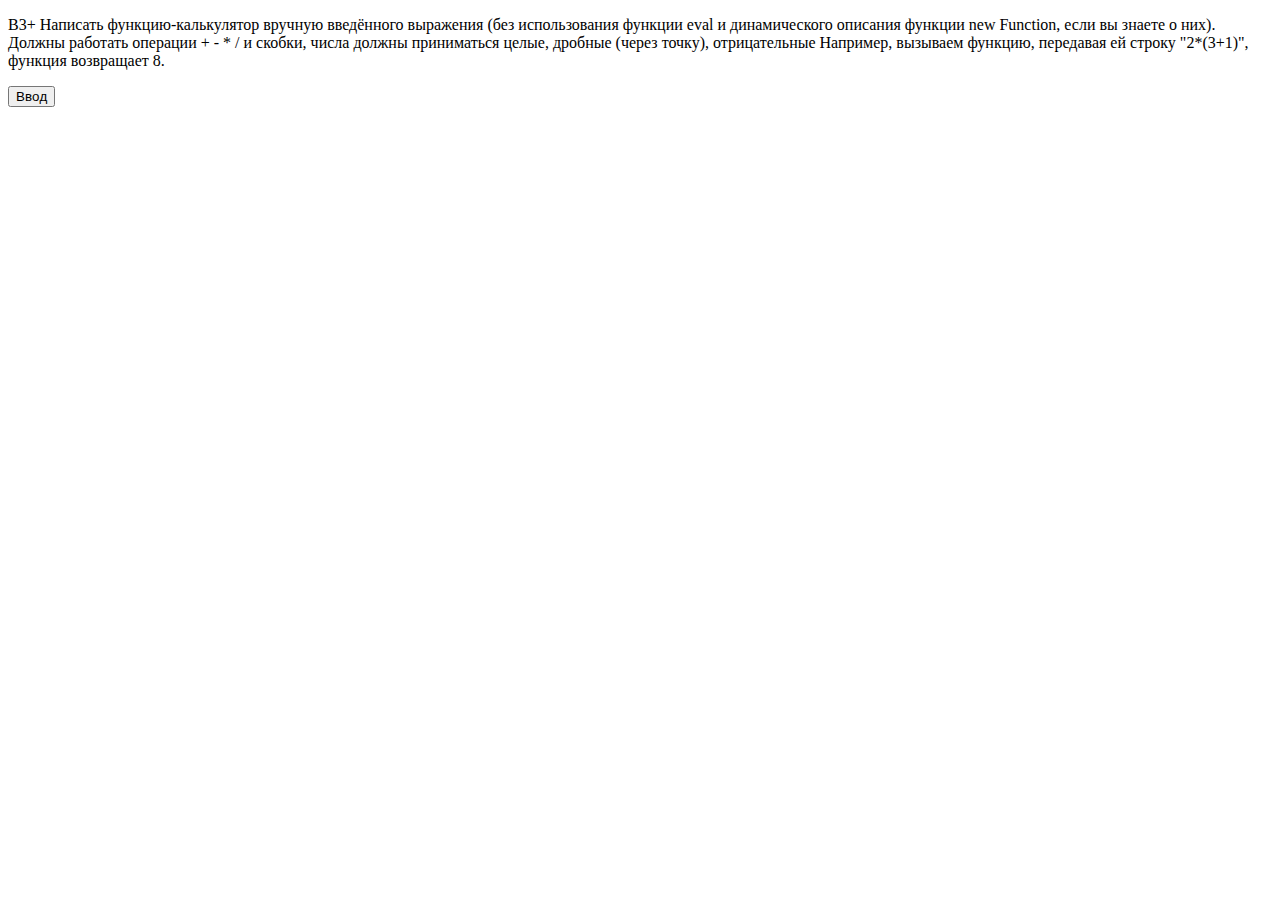
<file: Calculator/index.html>
<!DOCTYPE html>
<html>
    <head>
        <title>Homework_calculator</title>
    </head>
    <body>
       <p>B3+
        Написать функцию-калькулятор вручную введённого выражения (без использования функции eval и динамического описания функции new Function, если вы знаете о них).
        Должны работать операции + - * / и скобки, числа должны приниматься целые, дробные (через точку), отрицательные
        Например, вызываем функцию, передавая ей строку "2*(3+1)", функция возвращает 8.
        </p>
        <script type="text/javascript" src="calculator.js"></script>
        <form name="possible_actions">
            <input type="button" value="Ввoд" onclick="readInput()">    
        </form>
        <script>
         function readInput(){
            var str = prompt("Введите выражение, которое хотите вычислить:","");
            // разбиваем строку на массив из операторов и операндов
            var arr = [];
            for (var i = 0, k = -1; i < str.length; i++) {
	            if (str[i] == '+' ||
		            str[i] == '-' ||
        		    str[i] == '*' ||
            		str[i] == '/' ||
	            	str[i] == ')' ||
		            str[i] == '(') {
                        if (k + 1 !== i) 
                            arr.push(str.slice(k + 1, i));
    		            arr.push(str[i]);
	    	            k = i;
                        } else if (i == str.length - 1) 
                    arr.push(str.slice(k + 1, str.length)); // добавляем в массив последний операнд
            }
            var result = calculate(arr); 
            alert("Результат равен: " + result);
           // console.log(result);
        }
        </script>
    </body>
</html>
</file>
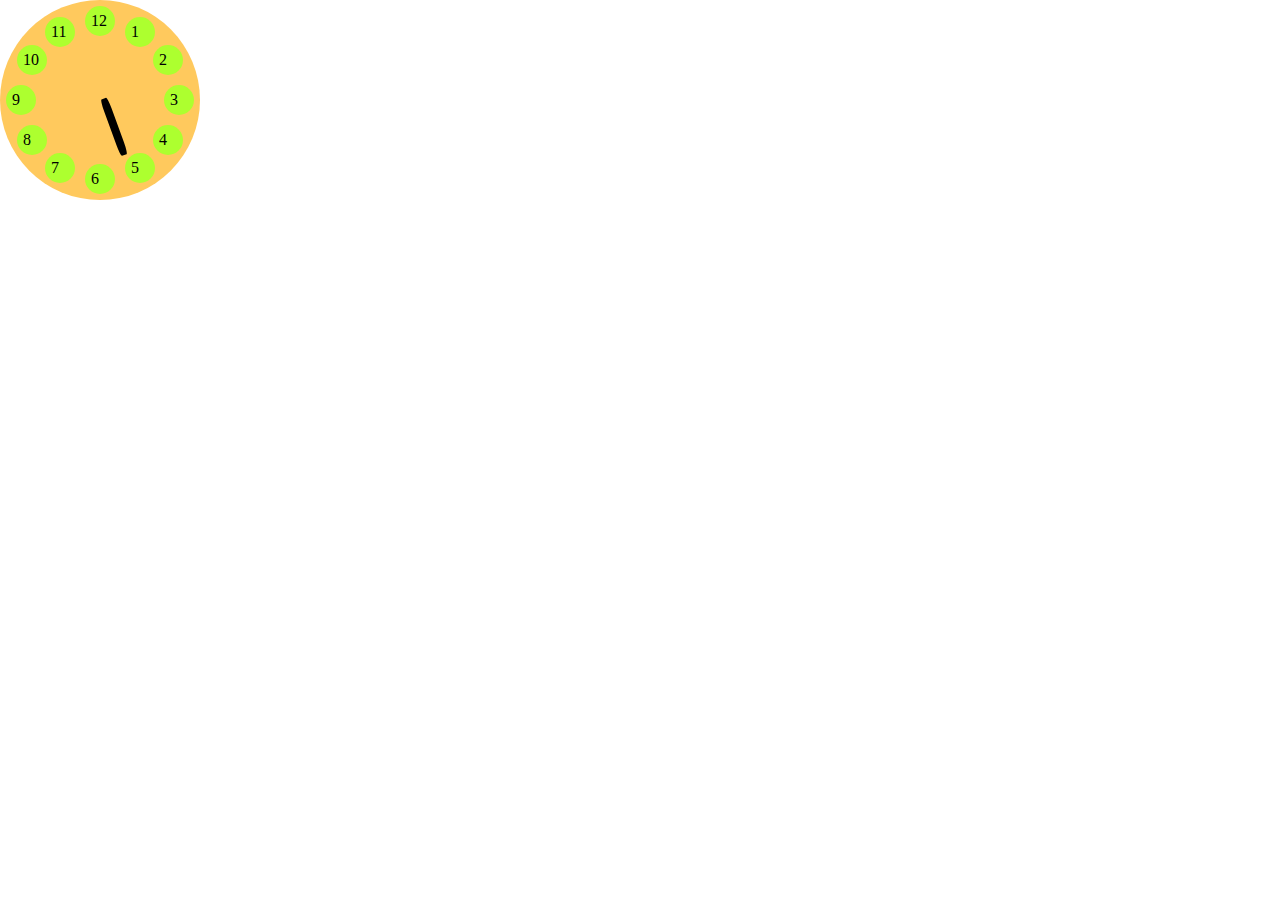
<file: CLOCK_DOM/index.html>
<!DOCTYPE html>
<head>
    <title>CLOCK_DOM</title>
    <link rel='stylesheet' type='text/css' href=clock.css>
</head>
<body>
    <div id="orange">
            <div id="hour_hand"></div>
         <!--   <div class="green">
                <p class="hours">12</p>  -->
            </div>
    </div>
    <script type='text/javascript' src=clock.js></script>
</body>
</file>
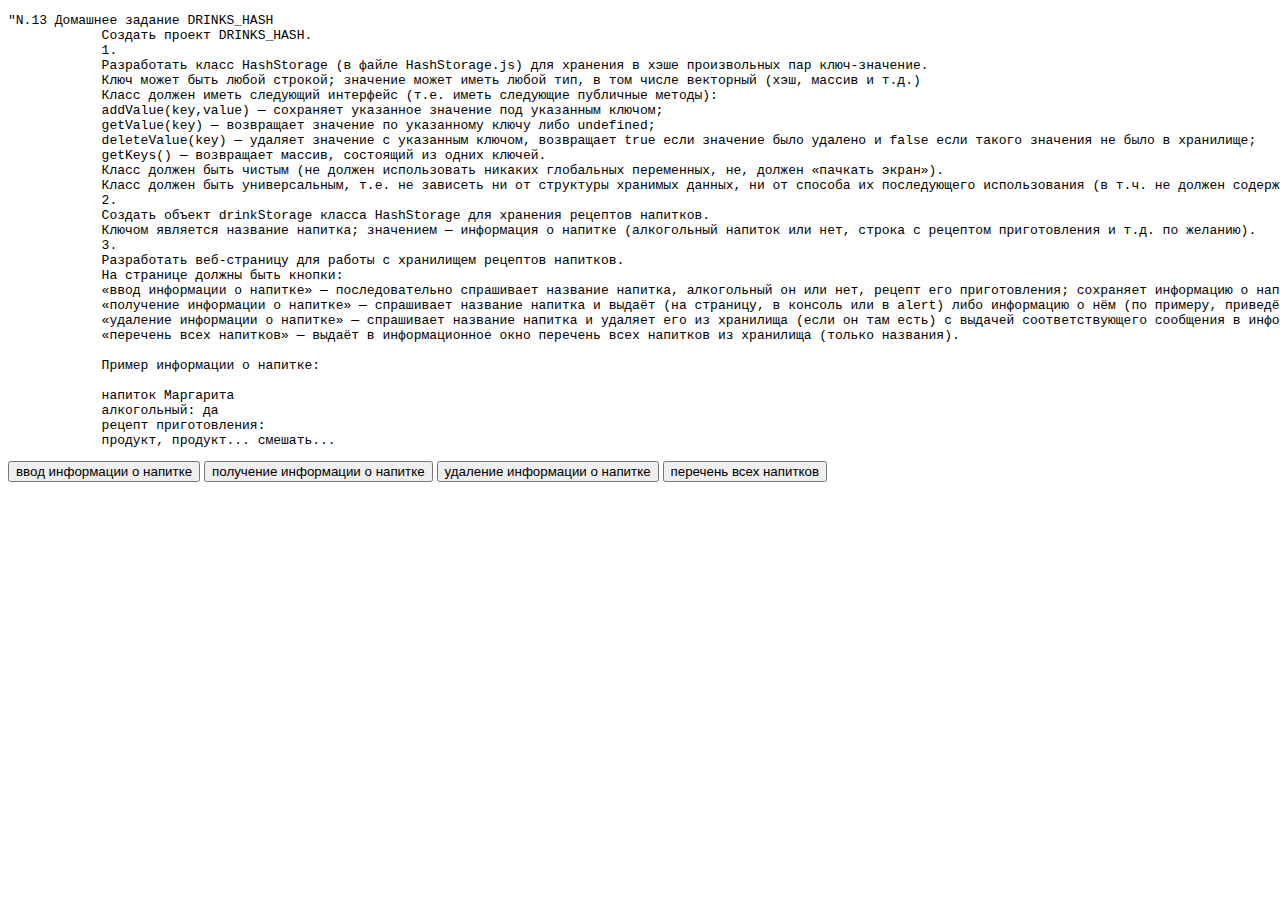
<file: DRINKS_HASH/index.html>
<!DOCTYPE html>
<html>
    <head>
        <title>DRINKS_HASH</title>
    </head>
    <body>
        <xmp>"N.13 Домашнее задание DRINKS_HASH
            Создать проект DRINKS_HASH.
            1.
            Разработать класс HashStorage (в файле HashStorage.js) для хранения в хэше произвольных пар ключ-значение.
            Ключ может быть любой строкой; значение может иметь любой тип, в том числе векторный (хэш, массив и т.д.)
            Класс должен иметь следующий интерфейс (т.е. иметь следующие публичные методы):
            addValue(key,value) — сохраняет указанное значение под указанным ключом;
            getValue(key) — возвращает значение по указанному ключу либо undefined;
            deleteValue(key) — удаляет значение с указанным ключом, возвращает true если значение было удалено и false если такого значения не было в хранилище;
            getKeys() — возвращает массив, состоящий из одних ключей.
            Класс должен быть чистым (не должен использовать никаких глобальных переменных, не, должен «пачкать экран»). 
            Класс должен быть универсальным, т.е. не зависеть ни от структуры хранимых данных, ни от способа их последующего использования (в т.ч. не должен содержать никаких ссылок на DOM, т.к. может использоваться и вообще без веб-страницы).
            2.
            Создать объект drinkStorage класса HashStorage для хранения рецептов напитков.
            Ключом является название напитка; значением — информация о напитке (алкогольный напиток или нет, строка с рецептом приготовления и т.д. по желанию).
            3.
            Разработать веб-страницу для работы с хранилищем рецептов напитков.
            На странице должны быть кнопки:
            «ввод информации о напитке» — последовательно спрашивает название напитка, алкогольный он или нет, рецепт его приготовления; сохраняет информацию о напитке в хранилище.
            «получение информации о напитке» — спрашивает название напитка и выдаёт (на страницу, в консоль или в alert) либо информацию о нём (по примеру, приведённому ниже), либо сообщение об отсутствии такого напитка в хранилище.
            «удаление информации о напитке» — спрашивает название напитка и удаляет его из хранилища (если он там есть) с выдачей соответствующего сообщения в информационное окно.
            «перечень всех напитков» — выдаёт в информационное окно перечень всех напитков из хранилища (только названия).
            
            Пример информации о напитке:
            
            напиток Маргарита
            алкогольный: да
            рецепт приготовления:
            продукт, продукт... смешать...</xmp>
        <script type="text/javascript" src="HashStorage.js"></script>
        <form name="possible_actions">
            <input type="button" value="ввод информации о напитке" onclick="enterDrinkInfo()">
            <input type="button" value="получение информации о напитке" onclick="showDrinkInfo()">
            <input type="button" value="удаление информации о напитке" onclick="deleteDrinkInfo()">
            <input type="button" value="перечень всех напитков" onclick="showAllDrinks()">
          </form>
        <script>
            function enterDrinkInfo(){
                var drinkName = prompt("Укажите название напитка:","");
                if (drinkName in drinkStorage.storage){
                    alert("Указанный Вами напиток уже существует");  
                    drinkName = null;
                    console.log (drinkName)
                }
                if (drinkName){ 
                    var isAlcoholic = confirm("Является ли напиток алкогольным? Если \"да\" - нажмите \"OK\", если \"нет\" - нажмите \"Отмена\".","");
                    var drinkRecipe = prompt("Введите рецепт приготовления напитка:","");    
                    if  (drinkRecipe === null)
                        drinkRecipe = "нет информации";
                drinkStorage.addValue(drinkName, [isAlcoholic, drinkRecipe]);   
                }             
            }
            function showDrinkInfo(){
                var drinkName = prompt("Укажите название напитка:","");
                if (drinkStorage.getValue (drinkName) == undefined)
                    alert ("Нет информации о таком напитке")
                    else {
                        alert ("напиток: " + drinkName + 
                        "\nалкогольный: " + drinkStorage.getValue(drinkName)[0] + 
                        "\nрецепт приготовления: " + drinkStorage.getValue(drinkName)[1]);
                    }    
            }
            function deleteDrinkInfo(){
                var drinkName = prompt("Укажите название напитка, информацию о котором вы хотите удалить:","");
                if (drinkStorage.deleteValue(drinkName) == true){
                    alert ("Удаление выполнено успешно");
                }    
                else   
                    alert ("Нет информации о данном напитке");  
            }
        
            function showAllDrinks(){
                var result="";
                for (var i=0; i< drinkStorage.getKeys().length; i++){
                    result += drinkStorage.getKeys()[i] + "\n"; 
                }
                alert("Все напитки: \n" + result);
            }
          </script>
    </body>
</html>
</file>
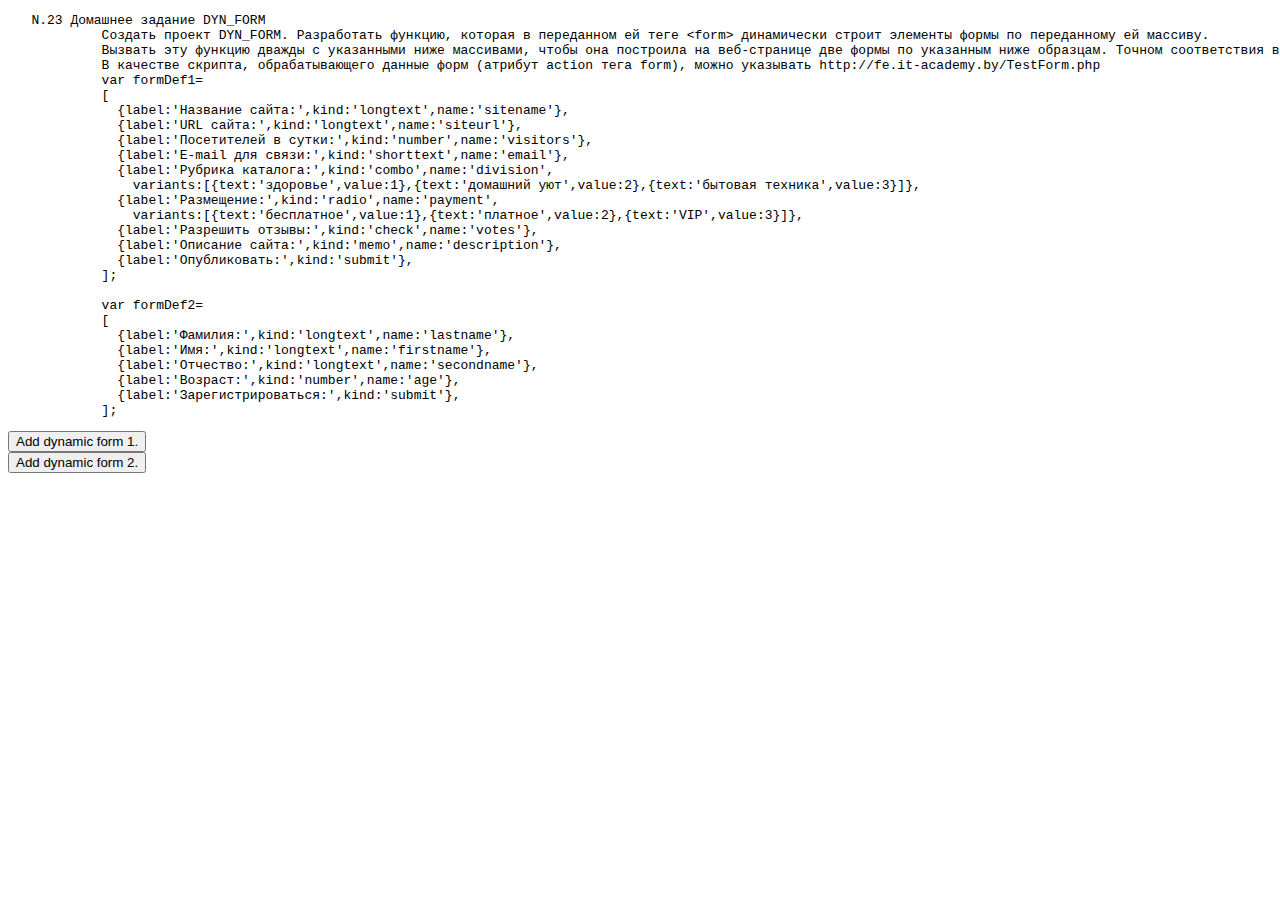
<file: DYN_FORM/index.html>
<!DOCTYPE html>
<head>
    <title>DYN_FORM</title>
</head>
<body>
    <xmp>   N.23 Домашнее задание DYN_FORM
            Создать проект DYN_FORM. Разработать функцию, которая в переданном ей теге <form> динамически строит элементы формы по переданному ей массиву. 
            Вызвать эту функцию дважды с указанными ниже массивами, чтобы она построила на веб-странице две формы по указанным ниже образцам. Точном соответствия внешнего вида форм образцам добиваться не обязательно. 
            В качестве скрипта, обрабатывающего данные форм (атрибут action тега form), можно указывать http://fe.it-academy.by/TestForm.php 
            var formDef1=
            [
              {label:'Название сайта:',kind:'longtext',name:'sitename'},
              {label:'URL сайта:',kind:'longtext',name:'siteurl'},
              {label:'Посетителей в сутки:',kind:'number',name:'visitors'},
              {label:'E-mail для связи:',kind:'shorttext',name:'email'},
              {label:'Рубрика каталога:',kind:'combo',name:'division',
                variants:[{text:'здоровье',value:1},{text:'домашний уют',value:2},{text:'бытовая техника',value:3}]},
              {label:'Размещение:',kind:'radio',name:'payment',
                variants:[{text:'бесплатное',value:1},{text:'платное',value:2},{text:'VIP',value:3}]},
              {label:'Разрешить отзывы:',kind:'check',name:'votes'},
              {label:'Описание сайта:',kind:'memo',name:'description'},
              {label:'Опубликовать:',kind:'submit'},
            ];
            
            var formDef2=
            [
              {label:'Фамилия:',kind:'longtext',name:'lastname'},
              {label:'Имя:',kind:'longtext',name:'firstname'},
              {label:'Отчество:',kind:'longtext',name:'secondname'},
              {label:'Возраст:',kind:'number',name:'age'},
              {label:'Зарегистрироваться:',kind:'submit'},
            ]; </xmp>
            <form name="form_1" action="http://fe.it-academy.by/TestForm.php">
                <input type="button" id="button_1" value="Add dynamic form 1.">
                <br/>        
            </form>
            <form name="form_2" id="form_2" action="http://fe.it-academy.by/TestForm.php">
                <input type="button" id="button_2" value="Add dynamic form 2." >
                <br/> 
            </form>
            <script type="text/javascript" src="dyn_form.js"></script> 
</body>
</file>
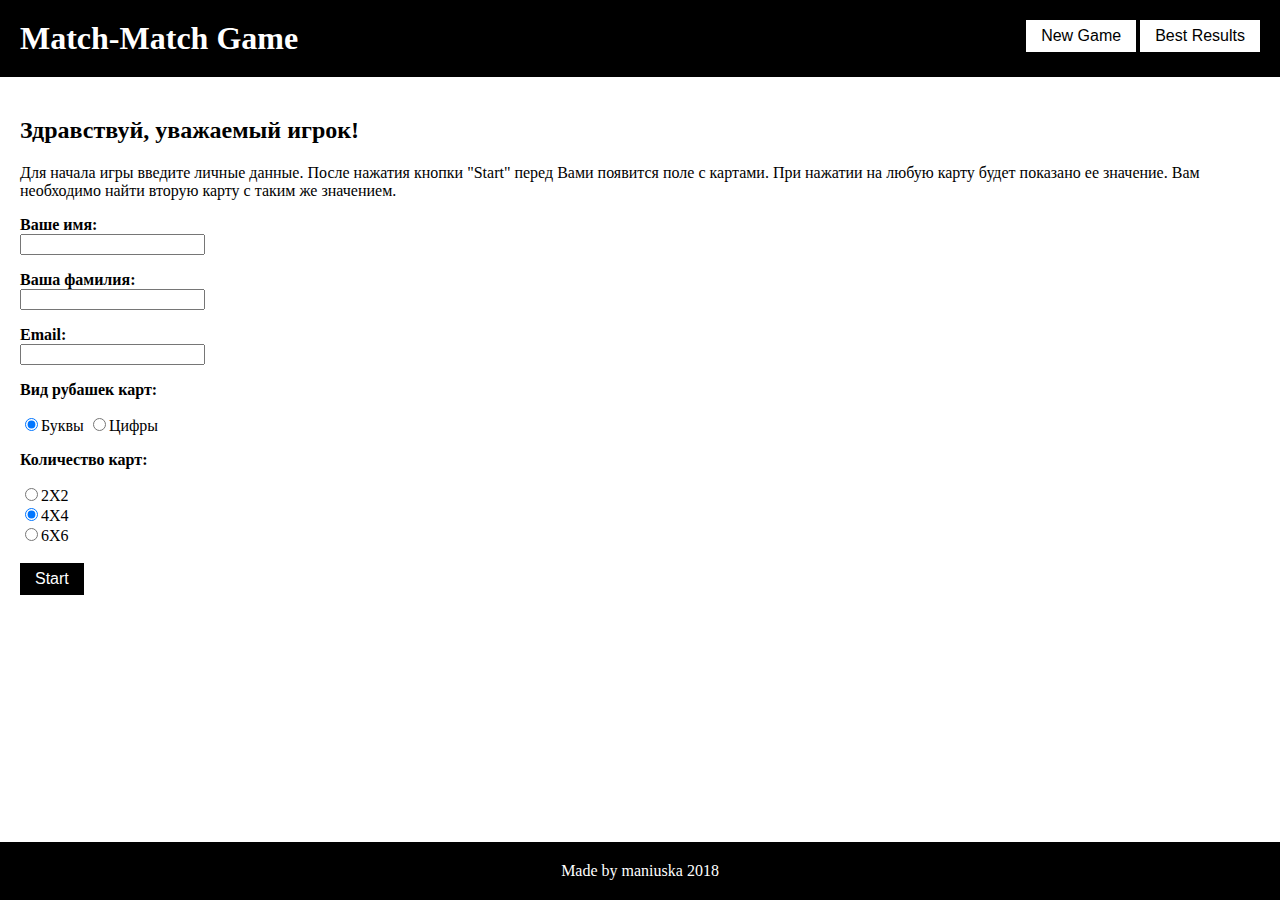
<file: match-match-game/index.html>
<!DOCTYPE html>
<head>
    <title>Match-Match Game</title>
    <link rel='stylesheet' type='text/css' href=css/style.css>
    
</head>
<body>
    <header>
        <h1>Match-Match Game</h1>
        <nav>
            <input class="new_game button_r" type="button" name="newGame" value="New Game">
            <input class="rec_bot button_r" type="button" name="bestRes" value="Best Results">
        </nav>
    </header>
    <main>
        <section id="start_block">
            <h2>Здравствуй, уважаемый игрок!</h2>
            <p>Для начала игры введите личные данные. После нажатия кнопки "Start" перед Вами появится поле с картами. 
                При нажатии на любую карту будет показано ее значение. Вам необходимо найти вторую карту с таким же значением.</p>    
                <p><label><b>Ваше имя:</b><br><input type="text" name="first_name"></label><br></p>
                <p><label><b>Ваша фамилия:</b><br> <input type="text" name="last_name"></label><br></p>
                <p><label><b>Email:</b><br> <input type="email" name="email"></label><br></p>
                <p><b>Вид рубашек карт:</b><p> 
                <label><input name="card_type" type="radio" value="letters" checked>Буквы</label>
                <label><input name="card_type" type="radio" value="digits">Цифры</label>
                <p><b>Количество карт:</b><p> 
                    <label><input name="level" type="radio" value=1>2X2</label><br>
                    <label><input name="level" type="radio" value=2 checked>4X4</label><br>
                    <label><input name="level" type="radio" value=3>6X6</label><br>
                    <br>
                <input id="start" type="button" value="Start" class="button"><br><br><br>
               
        </section>    
        <section id="game_block" class="hidden">
            <div>
                <div id='timer'>"Затрачено: 0 часов 0 минут 0 секунд"</div> 
            </div>    
            <div id="msgField">
            </div>
            <div>
                <table id='table'>
                </table>
            </div>
        </section> 
        <section id="results_block" class="hidden" >
         
        </section><br><br><br>
        <audio id="onFlip">
            <source src="http://fe.it-academy.by/Examples/Sounds/button-16.ogg" type="audio/ogg">
            <source src="http://fe.it-academy.by/Examples/Sounds/button-16.mp3" type="audio/mpeg">
            Your browser does not support the audio element.
          </audio>
          <audio id="onHidingCards">
            <source src="http://www.mcello63.com/suonerie_varie/ScivoloSu.mp3" type="audio/mpeg">
            Your browser does not support the audio element.
          </audio>
          <audio id="onWin">
            <source src="audio/TaDa.mp3" type="audio/mpeg">
            Your browser does not support the audio element.
          </audio>             
    </main>    
    <footer>Made by maniuska 2018</footer>
    <script type='text/javascript' src=javascript/match-match-game.js></script>
    <script src="http://fe.it-academy.by/JQ/jquery.js"></script>
</body>
</file>
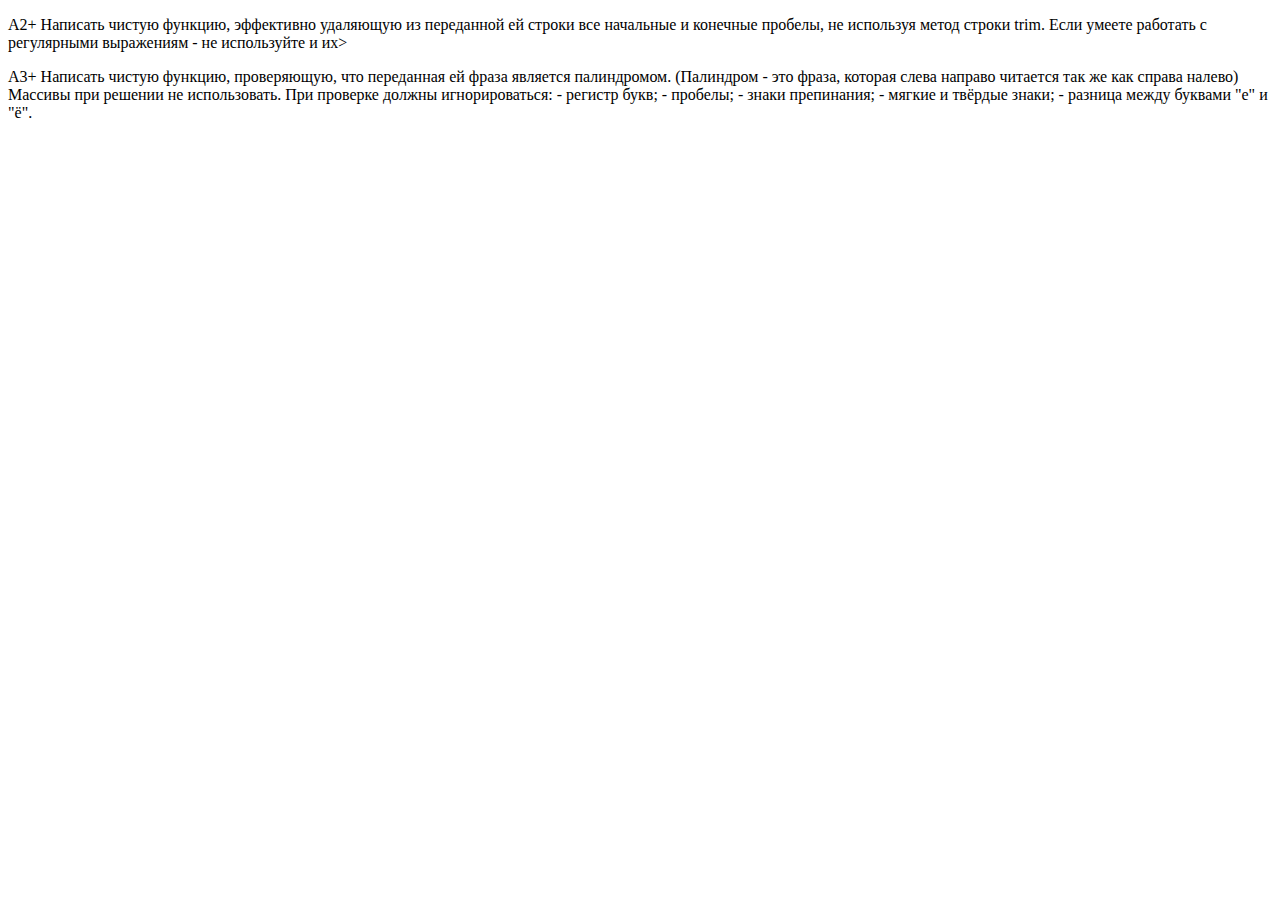
<file: Mood/index.html>
<!DOCTYPE html>
<html>
    <head>
        <title>Homework_Mood</title>
    </head>
    <body>
       <p>A2+ 
            Написать чистую функцию, эффективно удаляющую из переданной ей строки
            все начальные и конечные пробелы, не используя метод строки trim.
            Если умеете работать с регулярными выражениям - не используйте и их></p>
        <script type="text/javascript" src="myTrim.js"></script>
        <p>A3+ Написать чистую функцию, проверяющую, что переданная ей фраза является палиндромом.
        (Палиндром - это фраза, которая слева направо читается так же как справа налево)
        Массивы при решении не использовать.
        При проверке должны игнорироваться:
        - регистр букв;
        - пробелы;
        - знаки препинания;
        - мягкие и твёрдые знаки;
        - разница между буквами "е" и "ё".</p>        
        <script type="text/javascript" src="palindrom.js"></script>
    </body>
</html>
</file>
